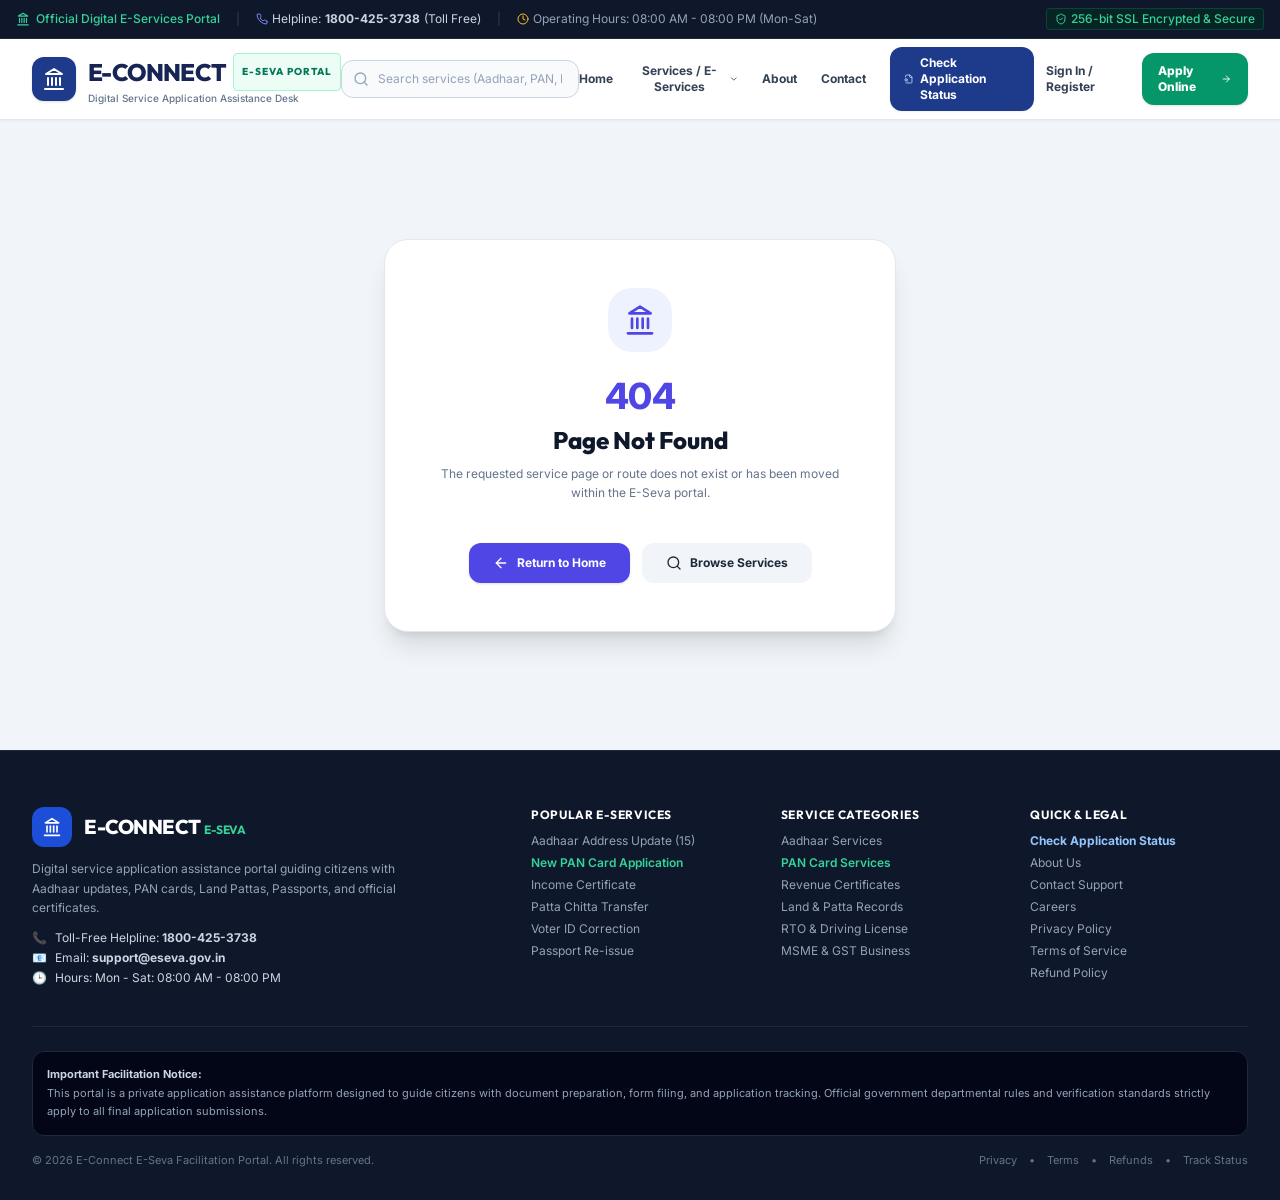
<file: index.html>
<!DOCTYPE html>
<html lang="en">
  <head>
    <meta charset="UTF-8" />
    <meta name="viewport" content="width=device-width, initial-scale=1.0" />
    <title>E-Seva Digital Services Application Portal | Government of India Digital Portal</title>
    <link rel="preconnect" href="https://fonts.googleapis.com">
    <link rel="preconnect" href="https://fonts.gstatic.com" crossorigin>
    <link href="https://fonts.googleapis.com/css2?family=Inter:wght@300;400;500;600;700;800&family=Outfit:wght@400;500;600;700;800&display=swap" rel="stylesheet">
    <script type="module" crossorigin src="./assets/index-C8wGn4BF.js"></script>
    <link rel="stylesheet" crossorigin href="./assets/index-Ddur1xm5.css">
  </head>
  <body class="bg-slate-50 text-slate-900 font-sans antialiased selection:bg-indigo-500 selection:text-white">
    <div id="root"></div>
  </body>
</html>
</file>
<file: assets/index-Ddur1xm5.css>
*,:before,:after{--tw-border-spacing-x: 0;--tw-border-spacing-y: 0;--tw-translate-x: 0;--tw-translate-y: 0;--tw-rotate: 0;--tw-skew-x: 0;--tw-skew-y: 0;--tw-scale-x: 1;--tw-scale-y: 1;--tw-pan-x: ;--tw-pan-y: ;--tw-pinch-zoom: ;--tw-scroll-snap-strictness: proximity;--tw-gradient-from-position: ;--tw-gradient-via-position: ;--tw-gradient-to-position: ;--tw-ordinal: ;--tw-slashed-zero: ;--tw-numeric-figure: ;--tw-numeric-spacing: ;--tw-numeric-fraction: ;--tw-ring-inset: ;--tw-ring-offset-width: 0px;--tw-ring-offset-color: #fff;--tw-ring-color: rgb(59 130 246 / .5);--tw-ring-offset-shadow: 0 0 #0000;--tw-ring-shadow: 0 0 #0000;--tw-shadow: 0 0 #0000;--tw-shadow-colored: 0 0 #0000;--tw-blur: ;--tw-brightness: ;--tw-contrast: ;--tw-grayscale: ;--tw-hue-rotate: ;--tw-invert: ;--tw-saturate: ;--tw-sepia: ;--tw-drop-shadow: ;--tw-backdrop-blur: ;--tw-backdrop-brightness: ;--tw-backdrop-contrast: ;--tw-backdrop-grayscale: ;--tw-backdrop-hue-rotate: ;--tw-backdrop-invert: ;--tw-backdrop-opacity: ;--tw-backdrop-saturate: ;--tw-backdrop-sepia: ;--tw-contain-size: ;--tw-contain-layout: ;--tw-contain-paint: ;--tw-contain-style: }::backdrop{--tw-border-spacing-x: 0;--tw-border-spacing-y: 0;--tw-translate-x: 0;--tw-translate-y: 0;--tw-rotate: 0;--tw-skew-x: 0;--tw-skew-y: 0;--tw-scale-x: 1;--tw-scale-y: 1;--tw-pan-x: ;--tw-pan-y: ;--tw-pinch-zoom: ;--tw-scroll-snap-strictness: proximity;--tw-gradient-from-position: ;--tw-gradient-via-position: ;--tw-gradient-to-position: ;--tw-ordinal: ;--tw-slashed-zero: ;--tw-numeric-figure: ;--tw-numeric-spacing: ;--tw-numeric-fraction: ;--tw-ring-inset: ;--tw-ring-offset-width: 0px;--tw-ring-offset-color: #fff;--tw-ring-color: rgb(59 130 246 / .5);--tw-ring-offset-shadow: 0 0 #0000;--tw-ring-shadow: 0 0 #0000;--tw-shadow: 0 0 #0000;--tw-shadow-colored: 0 0 #0000;--tw-blur: ;--tw-brightness: ;--tw-contrast: ;--tw-grayscale: ;--tw-hue-rotate: ;--tw-invert: ;--tw-saturate: ;--tw-sepia: ;--tw-drop-shadow: ;--tw-backdrop-blur: ;--tw-backdrop-brightness: ;--tw-backdrop-contrast: ;--tw-backdrop-grayscale: ;--tw-backdrop-hue-rotate: ;--tw-backdrop-invert: ;--tw-backdrop-opacity: ;--tw-backdrop-saturate: ;--tw-backdrop-sepia: ;--tw-contain-size: ;--tw-contain-layout: ;--tw-contain-paint: ;--tw-contain-style: }*,:before,:after{box-sizing:border-box;border-width:0;border-style:solid;border-color:#e5e7eb}:before,:after{--tw-content: ""}html,:host{line-height:1.5;-webkit-text-size-adjust:100%;-moz-tab-size:4;-o-tab-size:4;tab-size:4;font-family:Inter,sans-serif;font-feature-settings:normal;font-variation-settings:normal;-webkit-tap-highlight-color:transparent}body{margin:0;line-height:inherit}hr{height:0;color:inherit;border-top-width:1px}abbr:where([title]){-webkit-text-decoration:underline dotted;text-decoration:underline dotted}h1,h2,h3,h4,h5,h6{font-size:inherit;font-weight:inherit}a{color:inherit;text-decoration:inherit}b,strong{font-weight:bolder}code,kbd,samp,pre{font-family:ui-monospace,SFMono-Regular,Menlo,Monaco,Consolas,Liberation Mono,Courier New,monospace;font-feature-settings:normal;font-variation-settings:normal;font-size:1em}small{font-size:80%}sub,sup{font-size:75%;line-height:0;position:relative;vertical-align:baseline}sub{bottom:-.25em}sup{top:-.5em}table{text-indent:0;border-color:inherit;border-collapse:collapse}button,input,optgroup,select,textarea{font-family:inherit;font-feature-settings:inherit;font-variation-settings:inherit;font-size:100%;font-weight:inherit;line-height:inherit;letter-spacing:inherit;color:inherit;margin:0;padding:0}button,select{text-transform:none}button,input:where([type=button]),input:where([type=reset]),input:where([type=submit]){-webkit-appearance:button;background-color:transparent;background-image:none}:-moz-focusring{outline:auto}:-moz-ui-invalid{box-shadow:none}progress{vertical-align:baseline}::-webkit-inner-spin-button,::-webkit-outer-spin-button{height:auto}[type=search]{-webkit-appearance:textfield;outline-offset:-2px}::-webkit-search-decoration{-webkit-appearance:none}::-webkit-file-upload-button{-webkit-appearance:button;font:inherit}summary{display:list-item}blockquote,dl,dd,h1,h2,h3,h4,h5,h6,hr,figure,p,pre{margin:0}fieldset{margin:0;padding:0}legend{padding:0}ol,ul,menu{list-style:none;margin:0;padding:0}dialog{padding:0}textarea{resize:vertical}input::-moz-placeholder,textarea::-moz-placeholder{opacity:1;color:#9ca3af}input::placeholder,textarea::placeholder{opacity:1;color:#9ca3af}button,[role=button]{cursor:pointer}:disabled{cursor:default}img,svg,video,canvas,audio,iframe,embed,object{display:block;vertical-align:middle}img,video{max-width:100%;height:auto}[hidden]:where(:not([hidden=until-found])){display:none}body{font-family:Inter,sans-serif;color:#0f172a;background-color:#f8fafc}h1,h2,h3,h4,h5,h6{font-family:Outfit,sans-serif}.pointer-events-none{pointer-events:none}.pointer-events-auto{pointer-events:auto}.fixed{position:fixed}.absolute{position:absolute}.relative{position:relative}.sticky{position:sticky}.inset-0{top:0;right:0;bottom:0;left:0}.-left-\[31px\]{left:-31px}.-left-\[6px\]{left:-6px}.bottom-5{bottom:1.25rem}.left-1\/2{left:50%}.left-3{left:.75rem}.left-3\.5{left:.875rem}.right-0{right:0}.right-1{right:.25rem}.right-5{right:1.25rem}.top-0{top:0}.top-1{top:.25rem}.top-1\.5{top:.375rem}.top-1\/2{top:50%}.top-3{top:.75rem}.top-3\.5{top:.875rem}.top-4{top:1rem}.top-full{top:100%}.z-10{z-index:10}.z-20{z-index:20}.z-30{z-index:30}.z-50{z-index:50}.mx-auto{margin-left:auto;margin-right:auto}.-mt-8{margin-top:-2rem}.mb-0\.5{margin-bottom:.125rem}.mb-1{margin-bottom:.25rem}.mb-3{margin-bottom:.75rem}.mb-4{margin-bottom:1rem}.mb-8{margin-bottom:2rem}.ml-2{margin-left:.5rem}.ml-3{margin-left:.75rem}.ml-auto{margin-left:auto}.mr-2{margin-right:.5rem}.mt-0\.5{margin-top:.125rem}.mt-1{margin-top:.25rem}.mt-2{margin-top:.5rem}.mt-3{margin-top:.75rem}.mt-4{margin-top:1rem}.mt-8{margin-top:2rem}.line-clamp-1{overflow:hidden;display:-webkit-box;-webkit-box-orient:vertical;-webkit-line-clamp:1}.line-clamp-2{overflow:hidden;display:-webkit-box;-webkit-box-orient:vertical;-webkit-line-clamp:2}.line-clamp-3{overflow:hidden;display:-webkit-box;-webkit-box-orient:vertical;-webkit-line-clamp:3}.block{display:block}.inline-block{display:inline-block}.flex{display:flex}.inline-flex{display:inline-flex}.table{display:table}.grid{display:grid}.hidden{display:none}.h-10{height:2.5rem}.h-11{height:2.75rem}.h-12{height:3rem}.h-14{height:3.5rem}.h-16{height:4rem}.h-2{height:.5rem}.h-2\.5{height:.625rem}.h-20{height:5rem}.h-3{height:.75rem}.h-3\.5{height:.875rem}.h-4{height:1rem}.h-48{height:12rem}.h-5{height:1.25rem}.h-56{height:14rem}.h-6{height:1.5rem}.h-7{height:1.75rem}.h-8{height:2rem}.h-9{height:2.25rem}.h-96{height:24rem}.max-h-60{max-height:15rem}.max-h-64{max-height:16rem}.max-h-80{max-height:20rem}.max-h-\[90vh\]{max-height:90vh}.min-h-\[70vh\]{min-height:70vh}.min-h-screen{min-height:100vh}.w-10{width:2.5rem}.w-11{width:2.75rem}.w-12{width:3rem}.w-14{width:3.5rem}.w-16{width:4rem}.w-2{width:.5rem}.w-2\.5{width:.625rem}.w-20{width:5rem}.w-3{width:.75rem}.w-3\.5{width:.875rem}.w-4{width:1rem}.w-5{width:1.25rem}.w-56{width:14rem}.w-6{width:1.5rem}.w-64{width:16rem}.w-7{width:1.75rem}.w-72{width:18rem}.w-8{width:2rem}.w-80{width:20rem}.w-9{width:2.25rem}.w-96{width:24rem}.w-\[820px\]{width:820px}.w-full{width:100%}.min-w-\[120px\]{min-width:120px}.min-w-\[160px\]{min-width:160px}.min-w-\[220px\]{min-width:220px}.min-w-\[240px\]{min-width:240px}.max-w-2xl{max-width:42rem}.max-w-3xl{max-width:48rem}.max-w-4xl{max-width:56rem}.max-w-5xl{max-width:64rem}.max-w-6xl{max-width:72rem}.max-w-7xl{max-width:80rem}.max-w-\[200px\]{max-width:200px}.max-w-\[250px\]{max-width:250px}.max-w-lg{max-width:32rem}.max-w-md{max-width:28rem}.max-w-sm{max-width:24rem}.max-w-xl{max-width:36rem}.max-w-xs{max-width:20rem}.flex-1{flex:1 1 0%}.flex-shrink-0,.shrink-0{flex-shrink:0}.border-collapse{border-collapse:collapse}.-translate-x-1\/2{--tw-translate-x: -50%;transform:translate(var(--tw-translate-x),var(--tw-translate-y)) rotate(var(--tw-rotate)) skew(var(--tw-skew-x)) skewY(var(--tw-skew-y)) scaleX(var(--tw-scale-x)) scaleY(var(--tw-scale-y))}.-translate-y-1\/2{--tw-translate-y: -50%;transform:translate(var(--tw-translate-x),var(--tw-translate-y)) rotate(var(--tw-rotate)) skew(var(--tw-skew-x)) skewY(var(--tw-skew-y)) scaleX(var(--tw-scale-x)) scaleY(var(--tw-scale-y))}.translate-y-0{--tw-translate-y: 0px;transform:translate(var(--tw-translate-x),var(--tw-translate-y)) rotate(var(--tw-rotate)) skew(var(--tw-skew-x)) skewY(var(--tw-skew-y)) scaleX(var(--tw-scale-x)) scaleY(var(--tw-scale-y))}.rotate-180{--tw-rotate: 180deg;transform:translate(var(--tw-translate-x),var(--tw-translate-y)) rotate(var(--tw-rotate)) skew(var(--tw-skew-x)) skewY(var(--tw-skew-y)) scaleX(var(--tw-scale-x)) scaleY(var(--tw-scale-y))}.transform{transform:translate(var(--tw-translate-x),var(--tw-translate-y)) rotate(var(--tw-rotate)) skew(var(--tw-skew-x)) skewY(var(--tw-skew-y)) scaleX(var(--tw-scale-x)) scaleY(var(--tw-scale-y))}@keyframes pulse{50%{opacity:.5}}.animate-pulse{animation:pulse 2s cubic-bezier(.4,0,.6,1) infinite}@keyframes spin{to{transform:rotate(360deg)}}.animate-spin{animation:spin 1s linear infinite}.cursor-not-allowed{cursor:not-allowed}.cursor-pointer{cursor:pointer}.list-inside{list-style-position:inside}.list-disc{list-style-type:disc}.grid-cols-1{grid-template-columns:repeat(1,minmax(0,1fr))}.grid-cols-2{grid-template-columns:repeat(2,minmax(0,1fr))}.grid-cols-3{grid-template-columns:repeat(3,minmax(0,1fr))}.grid-cols-4{grid-template-columns:repeat(4,minmax(0,1fr))}.flex-col{flex-direction:column}.flex-wrap{flex-wrap:wrap}.items-start{align-items:flex-start}.items-end{align-items:flex-end}.items-center{align-items:center}.justify-end{justify-content:flex-end}.justify-center{justify-content:center}.justify-between{justify-content:space-between}.gap-1{gap:.25rem}.gap-1\.5{gap:.375rem}.gap-10{gap:2.5rem}.gap-2{gap:.5rem}.gap-3{gap:.75rem}.gap-4{gap:1rem}.gap-5{gap:1.25rem}.gap-6{gap:1.5rem}.gap-8{gap:2rem}.space-x-1>:not([hidden])~:not([hidden]){--tw-space-x-reverse: 0;margin-right:calc(.25rem * var(--tw-space-x-reverse));margin-left:calc(.25rem * calc(1 - var(--tw-space-x-reverse)))}.space-x-1\.5>:not([hidden])~:not([hidden]){--tw-space-x-reverse: 0;margin-right:calc(.375rem * var(--tw-space-x-reverse));margin-left:calc(.375rem * calc(1 - var(--tw-space-x-reverse)))}.space-x-2>:not([hidden])~:not([hidden]){--tw-space-x-reverse: 0;margin-right:calc(.5rem * var(--tw-space-x-reverse));margin-left:calc(.5rem * calc(1 - var(--tw-space-x-reverse)))}.space-x-3>:not([hidden])~:not([hidden]){--tw-space-x-reverse: 0;margin-right:calc(.75rem * var(--tw-space-x-reverse));margin-left:calc(.75rem * calc(1 - var(--tw-space-x-reverse)))}.space-y-0\.5>:not([hidden])~:not([hidden]){--tw-space-y-reverse: 0;margin-top:calc(.125rem * calc(1 - var(--tw-space-y-reverse)));margin-bottom:calc(.125rem * var(--tw-space-y-reverse))}.space-y-1>:not([hidden])~:not([hidden]){--tw-space-y-reverse: 0;margin-top:calc(.25rem * calc(1 - var(--tw-space-y-reverse)));margin-bottom:calc(.25rem * var(--tw-space-y-reverse))}.space-y-1\.5>:not([hidden])~:not([hidden]){--tw-space-y-reverse: 0;margin-top:calc(.375rem * calc(1 - var(--tw-space-y-reverse)));margin-bottom:calc(.375rem * var(--tw-space-y-reverse))}.space-y-10>:not([hidden])~:not([hidden]){--tw-space-y-reverse: 0;margin-top:calc(2.5rem * calc(1 - var(--tw-space-y-reverse)));margin-bottom:calc(2.5rem * var(--tw-space-y-reverse))}.space-y-12>:not([hidden])~:not([hidden]){--tw-space-y-reverse: 0;margin-top:calc(3rem * calc(1 - var(--tw-space-y-reverse)));margin-bottom:calc(3rem * var(--tw-space-y-reverse))}.space-y-2>:not([hidden])~:not([hidden]){--tw-space-y-reverse: 0;margin-top:calc(.5rem * calc(1 - var(--tw-space-y-reverse)));margin-bottom:calc(.5rem * var(--tw-space-y-reverse))}.space-y-2\.5>:not([hidden])~:not([hidden]){--tw-space-y-reverse: 0;margin-top:calc(.625rem * calc(1 - var(--tw-space-y-reverse)));margin-bottom:calc(.625rem * var(--tw-space-y-reverse))}.space-y-3>:not([hidden])~:not([hidden]){--tw-space-y-reverse: 0;margin-top:calc(.75rem * calc(1 - var(--tw-space-y-reverse)));margin-bottom:calc(.75rem * var(--tw-space-y-reverse))}.space-y-4>:not([hidden])~:not([hidden]){--tw-space-y-reverse: 0;margin-top:calc(1rem * calc(1 - var(--tw-space-y-reverse)));margin-bottom:calc(1rem * var(--tw-space-y-reverse))}.space-y-5>:not([hidden])~:not([hidden]){--tw-space-y-reverse: 0;margin-top:calc(1.25rem * calc(1 - var(--tw-space-y-reverse)));margin-bottom:calc(1.25rem * var(--tw-space-y-reverse))}.space-y-6>:not([hidden])~:not([hidden]){--tw-space-y-reverse: 0;margin-top:calc(1.5rem * calc(1 - var(--tw-space-y-reverse)));margin-bottom:calc(1.5rem * var(--tw-space-y-reverse))}.space-y-8>:not([hidden])~:not([hidden]){--tw-space-y-reverse: 0;margin-top:calc(2rem * calc(1 - var(--tw-space-y-reverse)));margin-bottom:calc(2rem * var(--tw-space-y-reverse))}.divide-y>:not([hidden])~:not([hidden]){--tw-divide-y-reverse: 0;border-top-width:calc(1px * calc(1 - var(--tw-divide-y-reverse)));border-bottom-width:calc(1px * var(--tw-divide-y-reverse))}.divide-slate-100>:not([hidden])~:not([hidden]){--tw-divide-opacity: 1;border-color:rgb(241 245 249 / var(--tw-divide-opacity, 1))}.divide-slate-800>:not([hidden])~:not([hidden]){--tw-divide-opacity: 1;border-color:rgb(30 41 59 / var(--tw-divide-opacity, 1))}.divide-slate-800\/60>:not([hidden])~:not([hidden]){border-color:#1e293b99}.self-start{align-self:flex-start}.overflow-hidden{overflow:hidden}.overflow-x-auto{overflow-x:auto}.overflow-y-auto{overflow-y:auto}.overflow-x-hidden{overflow-x:hidden}.truncate{overflow:hidden;text-overflow:ellipsis;white-space:nowrap}.whitespace-nowrap{white-space:nowrap}.break-words{overflow-wrap:break-word}.rounded{border-radius:.25rem}.rounded-2xl{border-radius:1rem}.rounded-3xl{border-radius:1.5rem}.rounded-full{border-radius:9999px}.rounded-lg{border-radius:.5rem}.rounded-md{border-radius:.375rem}.rounded-xl{border-radius:.75rem}.rounded-r-lg{border-top-right-radius:.5rem;border-bottom-right-radius:.5rem}.rounded-r-xl{border-top-right-radius:.75rem;border-bottom-right-radius:.75rem}.rounded-tl-none{border-top-left-radius:0}.rounded-tr-none{border-top-right-radius:0}.border{border-width:1px}.border-2{border-width:2px}.border-4{border-width:4px}.border-b{border-bottom-width:1px}.border-b-2{border-bottom-width:2px}.border-l-2{border-left-width:2px}.border-l-4{border-left-width:4px}.border-r{border-right-width:1px}.border-t{border-top-width:1px}.border-t-2{border-top-width:2px}.border-dashed{border-style:dashed}.border-double{border-style:double}.border-amber-200{--tw-border-opacity: 1;border-color:rgb(253 230 138 / var(--tw-border-opacity, 1))}.border-amber-300{--tw-border-opacity: 1;border-color:rgb(252 211 77 / var(--tw-border-opacity, 1))}.border-amber-500{--tw-border-opacity: 1;border-color:rgb(245 158 11 / var(--tw-border-opacity, 1))}.border-amber-500\/30{border-color:#f59e0b4d}.border-amber-500\/40{border-color:#f59e0b66}.border-amber-500\/50{border-color:#f59e0b80}.border-amber-600{--tw-border-opacity: 1;border-color:rgb(217 119 6 / var(--tw-border-opacity, 1))}.border-amber-600\/30{border-color:#d977064d}.border-amber-800{--tw-border-opacity: 1;border-color:rgb(146 64 14 / var(--tw-border-opacity, 1))}.border-amber-800\/80{border-color:#92400ecc}.border-amber-900\/60{border-color:#78350f99}.border-blue-100{--tw-border-opacity: 1;border-color:rgb(219 234 254 / var(--tw-border-opacity, 1))}.border-blue-200{--tw-border-opacity: 1;border-color:rgb(191 219 254 / var(--tw-border-opacity, 1))}.border-blue-300{--tw-border-opacity: 1;border-color:rgb(147 197 253 / var(--tw-border-opacity, 1))}.border-blue-700{--tw-border-opacity: 1;border-color:rgb(29 78 216 / var(--tw-border-opacity, 1))}.border-blue-700\/80{border-color:#1d4ed8cc}.border-blue-800{--tw-border-opacity: 1;border-color:rgb(30 64 175 / var(--tw-border-opacity, 1))}.border-blue-800\/80{border-color:#1e40afcc}.border-blue-900{--tw-border-opacity: 1;border-color:rgb(30 58 138 / var(--tw-border-opacity, 1))}.border-blue-900\/60{border-color:#1e3a8a99}.border-emerald-200{--tw-border-opacity: 1;border-color:rgb(167 243 208 / var(--tw-border-opacity, 1))}.border-emerald-300{--tw-border-opacity: 1;border-color:rgb(110 231 183 / var(--tw-border-opacity, 1))}.border-emerald-400\/30{border-color:#34d3994d}.border-emerald-500{--tw-border-opacity: 1;border-color:rgb(16 185 129 / var(--tw-border-opacity, 1))}.border-emerald-500\/30{border-color:#10b9814d}.border-emerald-700{--tw-border-opacity: 1;border-color:rgb(4 120 87 / var(--tw-border-opacity, 1))}.border-emerald-800{--tw-border-opacity: 1;border-color:rgb(6 95 70 / var(--tw-border-opacity, 1))}.border-emerald-800\/60{border-color:#065f4699}.border-emerald-900{--tw-border-opacity: 1;border-color:rgb(6 78 59 / var(--tw-border-opacity, 1))}.border-emerald-900\/60{border-color:#064e3b99}.border-indigo-100{--tw-border-opacity: 1;border-color:rgb(224 231 255 / var(--tw-border-opacity, 1))}.border-indigo-200{--tw-border-opacity: 1;border-color:rgb(199 210 254 / var(--tw-border-opacity, 1))}.border-indigo-300{--tw-border-opacity: 1;border-color:rgb(165 180 252 / var(--tw-border-opacity, 1))}.border-indigo-400\/30{border-color:#818cf84d}.border-indigo-600{--tw-border-opacity: 1;border-color:rgb(79 70 229 / var(--tw-border-opacity, 1))}.border-indigo-800\/40{border-color:#3730a366}.border-purple-200{--tw-border-opacity: 1;border-color:rgb(233 213 255 / var(--tw-border-opacity, 1))}.border-purple-300{--tw-border-opacity: 1;border-color:rgb(216 180 254 / var(--tw-border-opacity, 1))}.border-purple-800{--tw-border-opacity: 1;border-color:rgb(107 33 168 / var(--tw-border-opacity, 1))}.border-rose-200{--tw-border-opacity: 1;border-color:rgb(254 205 211 / var(--tw-border-opacity, 1))}.border-rose-300{--tw-border-opacity: 1;border-color:rgb(253 164 175 / var(--tw-border-opacity, 1))}.border-rose-500{--tw-border-opacity: 1;border-color:rgb(244 63 94 / var(--tw-border-opacity, 1))}.border-rose-500\/30{border-color:#f43f5e4d}.border-rose-700{--tw-border-opacity: 1;border-color:rgb(190 18 60 / var(--tw-border-opacity, 1))}.border-rose-800{--tw-border-opacity: 1;border-color:rgb(159 18 57 / var(--tw-border-opacity, 1))}.border-rose-900{--tw-border-opacity: 1;border-color:rgb(136 19 55 / var(--tw-border-opacity, 1))}.border-slate-100{--tw-border-opacity: 1;border-color:rgb(241 245 249 / var(--tw-border-opacity, 1))}.border-slate-200{--tw-border-opacity: 1;border-color:rgb(226 232 240 / var(--tw-border-opacity, 1))}.border-slate-200\/80{border-color:#e2e8f0cc}.border-slate-300{--tw-border-opacity: 1;border-color:rgb(203 213 225 / var(--tw-border-opacity, 1))}.border-slate-700{--tw-border-opacity: 1;border-color:rgb(51 65 85 / var(--tw-border-opacity, 1))}.border-slate-800{--tw-border-opacity: 1;border-color:rgb(30 41 59 / var(--tw-border-opacity, 1))}.border-slate-800\/80{border-color:#1e293bcc}.border-slate-900{--tw-border-opacity: 1;border-color:rgb(15 23 42 / var(--tw-border-opacity, 1))}.border-white{--tw-border-opacity: 1;border-color:rgb(255 255 255 / var(--tw-border-opacity, 1))}.border-white\/15{border-color:#ffffff26}.border-white\/20{border-color:#fff3}.border-yellow-200{--tw-border-opacity: 1;border-color:rgb(254 240 138 / var(--tw-border-opacity, 1))}.border-yellow-300{--tw-border-opacity: 1;border-color:rgb(253 224 71 / var(--tw-border-opacity, 1))}.border-t-transparent{border-top-color:transparent}.bg-amber-100{--tw-bg-opacity: 1;background-color:rgb(254 243 199 / var(--tw-bg-opacity, 1))}.bg-amber-100\/50{background-color:#fef3c780}.bg-amber-400{--tw-bg-opacity: 1;background-color:rgb(251 191 36 / var(--tw-bg-opacity, 1))}.bg-amber-50{--tw-bg-opacity: 1;background-color:rgb(255 251 235 / var(--tw-bg-opacity, 1))}.bg-amber-50\/20{background-color:#fffbeb33}.bg-amber-50\/60{background-color:#fffbeb99}.bg-amber-500{--tw-bg-opacity: 1;background-color:rgb(245 158 11 / var(--tw-bg-opacity, 1))}.bg-amber-500\/20{background-color:#f59e0b33}.bg-amber-600{--tw-bg-opacity: 1;background-color:rgb(217 119 6 / var(--tw-bg-opacity, 1))}.bg-amber-950{--tw-bg-opacity: 1;background-color:rgb(69 26 3 / var(--tw-bg-opacity, 1))}.bg-amber-950\/60{background-color:#451a0399}.bg-blue-100{--tw-bg-opacity: 1;background-color:rgb(219 234 254 / var(--tw-bg-opacity, 1))}.bg-blue-50{--tw-bg-opacity: 1;background-color:rgb(239 246 255 / var(--tw-bg-opacity, 1))}.bg-blue-50\/60{background-color:#eff6ff99}.bg-blue-50\/80{background-color:#eff6ffcc}.bg-blue-700{--tw-bg-opacity: 1;background-color:rgb(29 78 216 / var(--tw-bg-opacity, 1))}.bg-blue-800\/80{background-color:#1e40afcc}.bg-blue-900{--tw-bg-opacity: 1;background-color:rgb(30 58 138 / var(--tw-bg-opacity, 1))}.bg-blue-950{--tw-bg-opacity: 1;background-color:rgb(23 37 84 / var(--tw-bg-opacity, 1))}.bg-blue-950\/80{background-color:#172554cc}.bg-emerald-100{--tw-bg-opacity: 1;background-color:rgb(209 250 229 / var(--tw-bg-opacity, 1))}.bg-emerald-50{--tw-bg-opacity: 1;background-color:rgb(236 253 245 / var(--tw-bg-opacity, 1))}.bg-emerald-50\/20{background-color:#ecfdf533}.bg-emerald-50\/50{background-color:#ecfdf580}.bg-emerald-500{--tw-bg-opacity: 1;background-color:rgb(16 185 129 / var(--tw-bg-opacity, 1))}.bg-emerald-500\/20{background-color:#10b98133}.bg-emerald-600{--tw-bg-opacity: 1;background-color:rgb(5 150 105 / var(--tw-bg-opacity, 1))}.bg-emerald-900\/90{background-color:#064e3be6}.bg-emerald-950{--tw-bg-opacity: 1;background-color:rgb(2 44 34 / var(--tw-bg-opacity, 1))}.bg-emerald-950\/30{background-color:#022c224d}.bg-emerald-950\/60{background-color:#022c2299}.bg-indigo-100{--tw-bg-opacity: 1;background-color:rgb(224 231 255 / var(--tw-bg-opacity, 1))}.bg-indigo-50{--tw-bg-opacity: 1;background-color:rgb(238 242 255 / var(--tw-bg-opacity, 1))}.bg-indigo-50\/60{background-color:#eef2ff99}.bg-indigo-50\/70{background-color:#eef2ffb3}.bg-indigo-500\/20{background-color:#6366f133}.bg-indigo-600{--tw-bg-opacity: 1;background-color:rgb(79 70 229 / var(--tw-bg-opacity, 1))}.bg-purple-100{--tw-bg-opacity: 1;background-color:rgb(243 232 255 / var(--tw-bg-opacity, 1))}.bg-purple-950{--tw-bg-opacity: 1;background-color:rgb(59 7 100 / var(--tw-bg-opacity, 1))}.bg-rose-100{--tw-bg-opacity: 1;background-color:rgb(255 228 230 / var(--tw-bg-opacity, 1))}.bg-rose-100\/80{background-color:#ffe4e6cc}.bg-rose-50{--tw-bg-opacity: 1;background-color:rgb(255 241 242 / var(--tw-bg-opacity, 1))}.bg-rose-50\/30{background-color:#fff1f24d}.bg-rose-50\/50{background-color:#fff1f280}.bg-rose-500{--tw-bg-opacity: 1;background-color:rgb(244 63 94 / var(--tw-bg-opacity, 1))}.bg-rose-500\/20{background-color:#f43f5e33}.bg-rose-600{--tw-bg-opacity: 1;background-color:rgb(225 29 72 / var(--tw-bg-opacity, 1))}.bg-rose-900\/90{background-color:#881337e6}.bg-rose-950{--tw-bg-opacity: 1;background-color:rgb(76 5 25 / var(--tw-bg-opacity, 1))}.bg-rose-950\/30{background-color:#4c05194d}.bg-rose-950\/70{background-color:#4c0519b3}.bg-slate-100{--tw-bg-opacity: 1;background-color:rgb(241 245 249 / var(--tw-bg-opacity, 1))}.bg-slate-200{--tw-bg-opacity: 1;background-color:rgb(226 232 240 / var(--tw-bg-opacity, 1))}.bg-slate-50{--tw-bg-opacity: 1;background-color:rgb(248 250 252 / var(--tw-bg-opacity, 1))}.bg-slate-50\/70{background-color:#f8fafcb3}.bg-slate-800{--tw-bg-opacity: 1;background-color:rgb(30 41 59 / var(--tw-bg-opacity, 1))}.bg-slate-900{--tw-bg-opacity: 1;background-color:rgb(15 23 42 / var(--tw-bg-opacity, 1))}.bg-slate-900\/60{background-color:#0f172a99}.bg-slate-900\/80{background-color:#0f172acc}.bg-slate-900\/90{background-color:#0f172ae6}.bg-slate-950{--tw-bg-opacity: 1;background-color:rgb(2 6 23 / var(--tw-bg-opacity, 1))}.bg-slate-950\/80{background-color:#020617cc}.bg-white{--tw-bg-opacity: 1;background-color:rgb(255 255 255 / var(--tw-bg-opacity, 1))}.bg-white\/10{background-color:#ffffff1a}.bg-white\/80{background-color:#fffc}.bg-yellow-100{--tw-bg-opacity: 1;background-color:rgb(254 249 195 / var(--tw-bg-opacity, 1))}.bg-gradient-to-b{background-image:linear-gradient(to bottom,var(--tw-gradient-stops))}.bg-gradient-to-r{background-image:linear-gradient(to right,var(--tw-gradient-stops))}.from-blue-900{--tw-gradient-from: #1e3a8a var(--tw-gradient-from-position);--tw-gradient-to: rgb(30 58 138 / 0) var(--tw-gradient-to-position);--tw-gradient-stops: var(--tw-gradient-from), var(--tw-gradient-to)}.from-blue-950{--tw-gradient-from: #172554 var(--tw-gradient-from-position);--tw-gradient-to: rgb(23 37 84 / 0) var(--tw-gradient-to-position);--tw-gradient-stops: var(--tw-gradient-from), var(--tw-gradient-to)}.from-slate-900{--tw-gradient-from: #0f172a var(--tw-gradient-from-position);--tw-gradient-to: rgb(15 23 42 / 0) var(--tw-gradient-to-position);--tw-gradient-stops: var(--tw-gradient-from), var(--tw-gradient-to)}.via-blue-900{--tw-gradient-to: rgb(30 58 138 / 0) var(--tw-gradient-to-position);--tw-gradient-stops: var(--tw-gradient-from), #1e3a8a var(--tw-gradient-via-position), var(--tw-gradient-to)}.via-indigo-900{--tw-gradient-to: rgb(49 46 129 / 0) var(--tw-gradient-to-position);--tw-gradient-stops: var(--tw-gradient-from), #312e81 var(--tw-gradient-via-position), var(--tw-gradient-to)}.via-indigo-950{--tw-gradient-to: rgb(30 27 75 / 0) var(--tw-gradient-to-position);--tw-gradient-stops: var(--tw-gradient-from), #1e1b4b var(--tw-gradient-via-position), var(--tw-gradient-to)}.to-slate-900{--tw-gradient-to: #0f172a var(--tw-gradient-to-position)}.p-1{padding:.25rem}.p-1\.5{padding:.375rem}.p-12{padding:3rem}.p-2{padding:.5rem}.p-2\.5{padding:.625rem}.p-3{padding:.75rem}.p-3\.5{padding:.875rem}.p-4{padding:1rem}.p-5{padding:1.25rem}.p-6{padding:1.5rem}.p-8{padding:2rem}.px-1{padding-left:.25rem;padding-right:.25rem}.px-1\.5{padding-left:.375rem;padding-right:.375rem}.px-2{padding-left:.5rem;padding-right:.5rem}.px-2\.5{padding-left:.625rem;padding-right:.625rem}.px-3{padding-left:.75rem;padding-right:.75rem}.px-3\.5{padding-left:.875rem;padding-right:.875rem}.px-4{padding-left:1rem;padding-right:1rem}.px-5{padding-left:1.25rem;padding-right:1.25rem}.px-6{padding-left:1.5rem;padding-right:1.5rem}.px-7{padding-left:1.75rem;padding-right:1.75rem}.px-8{padding-left:2rem;padding-right:2rem}.py-0\.5{padding-top:.125rem;padding-bottom:.125rem}.py-1{padding-top:.25rem;padding-bottom:.25rem}.py-1\.5{padding-top:.375rem;padding-bottom:.375rem}.py-10{padding-top:2.5rem;padding-bottom:2.5rem}.py-12{padding-top:3rem;padding-bottom:3rem}.py-14{padding-top:3.5rem;padding-bottom:3.5rem}.py-16{padding-top:4rem;padding-bottom:4rem}.py-2{padding-top:.5rem;padding-bottom:.5rem}.py-2\.5{padding-top:.625rem;padding-bottom:.625rem}.py-3{padding-top:.75rem;padding-bottom:.75rem}.py-3\.5{padding-top:.875rem;padding-bottom:.875rem}.py-4{padding-top:1rem;padding-bottom:1rem}.py-6{padding-top:1.5rem;padding-bottom:1.5rem}.py-8{padding-top:2rem;padding-bottom:2rem}.pb-1{padding-bottom:.25rem}.pb-16{padding-bottom:4rem}.pb-2{padding-bottom:.5rem}.pb-3{padding-bottom:.75rem}.pb-4{padding-bottom:1rem}.pb-5{padding-bottom:1.25rem}.pb-6{padding-bottom:1.5rem}.pb-8{padding-bottom:2rem}.pl-10{padding-left:2.5rem}.pl-11{padding-left:2.75rem}.pl-5{padding-left:1.25rem}.pl-6{padding-left:1.5rem}.pl-9{padding-left:2.25rem}.pr-1{padding-right:.25rem}.pr-4{padding-right:1rem}.pt-1{padding-top:.25rem}.pt-14{padding-top:3.5rem}.pt-2{padding-top:.5rem}.pt-3{padding-top:.75rem}.pt-4{padding-top:1rem}.pt-5{padding-top:1.25rem}.pt-6{padding-top:1.5rem}.text-left{text-align:left}.text-center{text-align:center}.text-right{text-align:right}.font-heading{font-family:Outfit,sans-serif}.font-mono{font-family:ui-monospace,SFMono-Regular,Menlo,Monaco,Consolas,Liberation Mono,Courier New,monospace}.font-sans{font-family:Inter,sans-serif}.font-serif{font-family:ui-serif,Georgia,Cambria,Times New Roman,Times,serif}.text-2xl{font-size:1.5rem;line-height:2rem}.text-3xl{font-size:1.875rem;line-height:2.25rem}.text-4xl{font-size:2.25rem;line-height:2.5rem}.text-\[10px\]{font-size:10px}.text-\[11px\]{font-size:11px}.text-\[9px\]{font-size:9px}.text-base{font-size:1rem;line-height:1.5rem}.text-lg{font-size:1.125rem;line-height:1.75rem}.text-sm{font-size:.875rem;line-height:1.25rem}.text-xl{font-size:1.25rem;line-height:1.75rem}.text-xs{font-size:.75rem;line-height:1rem}.font-black{font-weight:900}.font-bold{font-weight:700}.font-extrabold{font-weight:800}.font-light{font-weight:300}.font-medium{font-weight:500}.font-normal{font-weight:400}.font-semibold{font-weight:600}.uppercase{text-transform:uppercase}.italic{font-style:italic}.leading-normal{line-height:1.5}.leading-relaxed{line-height:1.625}.leading-snug{line-height:1.375}.leading-tight{line-height:1.25}.tracking-tight{letter-spacing:-.025em}.tracking-wide{letter-spacing:.025em}.tracking-wider{letter-spacing:.05em}.tracking-widest{letter-spacing:.1em}.text-amber-200{--tw-text-opacity: 1;color:rgb(253 230 138 / var(--tw-text-opacity, 1))}.text-amber-300{--tw-text-opacity: 1;color:rgb(252 211 77 / var(--tw-text-opacity, 1))}.text-amber-400{--tw-text-opacity: 1;color:rgb(251 191 36 / var(--tw-text-opacity, 1))}.text-amber-500{--tw-text-opacity: 1;color:rgb(245 158 11 / var(--tw-text-opacity, 1))}.text-amber-600{--tw-text-opacity: 1;color:rgb(217 119 6 / var(--tw-text-opacity, 1))}.text-amber-700{--tw-text-opacity: 1;color:rgb(180 83 9 / var(--tw-text-opacity, 1))}.text-amber-800{--tw-text-opacity: 1;color:rgb(146 64 14 / var(--tw-text-opacity, 1))}.text-amber-900{--tw-text-opacity: 1;color:rgb(120 53 15 / var(--tw-text-opacity, 1))}.text-amber-950{--tw-text-opacity: 1;color:rgb(69 26 3 / var(--tw-text-opacity, 1))}.text-blue-200{--tw-text-opacity: 1;color:rgb(191 219 254 / var(--tw-text-opacity, 1))}.text-blue-300{--tw-text-opacity: 1;color:rgb(147 197 253 / var(--tw-text-opacity, 1))}.text-blue-400{--tw-text-opacity: 1;color:rgb(96 165 250 / var(--tw-text-opacity, 1))}.text-blue-600{--tw-text-opacity: 1;color:rgb(37 99 235 / var(--tw-text-opacity, 1))}.text-blue-700{--tw-text-opacity: 1;color:rgb(29 78 216 / var(--tw-text-opacity, 1))}.text-blue-800{--tw-text-opacity: 1;color:rgb(30 64 175 / var(--tw-text-opacity, 1))}.text-blue-900{--tw-text-opacity: 1;color:rgb(30 58 138 / var(--tw-text-opacity, 1))}.text-blue-950{--tw-text-opacity: 1;color:rgb(23 37 84 / var(--tw-text-opacity, 1))}.text-emerald-300{--tw-text-opacity: 1;color:rgb(110 231 183 / var(--tw-text-opacity, 1))}.text-emerald-400{--tw-text-opacity: 1;color:rgb(52 211 153 / var(--tw-text-opacity, 1))}.text-emerald-600{--tw-text-opacity: 1;color:rgb(5 150 105 / var(--tw-text-opacity, 1))}.text-emerald-700{--tw-text-opacity: 1;color:rgb(4 120 87 / var(--tw-text-opacity, 1))}.text-emerald-800{--tw-text-opacity: 1;color:rgb(6 95 70 / var(--tw-text-opacity, 1))}.text-emerald-900{--tw-text-opacity: 1;color:rgb(6 78 59 / var(--tw-text-opacity, 1))}.text-emerald-950{--tw-text-opacity: 1;color:rgb(2 44 34 / var(--tw-text-opacity, 1))}.text-indigo-200{--tw-text-opacity: 1;color:rgb(199 210 254 / var(--tw-text-opacity, 1))}.text-indigo-300{--tw-text-opacity: 1;color:rgb(165 180 252 / var(--tw-text-opacity, 1))}.text-indigo-400{--tw-text-opacity: 1;color:rgb(129 140 248 / var(--tw-text-opacity, 1))}.text-indigo-500{--tw-text-opacity: 1;color:rgb(99 102 241 / var(--tw-text-opacity, 1))}.text-indigo-600{--tw-text-opacity: 1;color:rgb(79 70 229 / var(--tw-text-opacity, 1))}.text-indigo-700{--tw-text-opacity: 1;color:rgb(67 56 202 / var(--tw-text-opacity, 1))}.text-indigo-800{--tw-text-opacity: 1;color:rgb(55 48 163 / var(--tw-text-opacity, 1))}.text-indigo-900{--tw-text-opacity: 1;color:rgb(49 46 129 / var(--tw-text-opacity, 1))}.text-indigo-950{--tw-text-opacity: 1;color:rgb(30 27 75 / var(--tw-text-opacity, 1))}.text-purple-400{--tw-text-opacity: 1;color:rgb(192 132 252 / var(--tw-text-opacity, 1))}.text-purple-600{--tw-text-opacity: 1;color:rgb(147 51 234 / var(--tw-text-opacity, 1))}.text-purple-800{--tw-text-opacity: 1;color:rgb(107 33 168 / var(--tw-text-opacity, 1))}.text-purple-900{--tw-text-opacity: 1;color:rgb(88 28 135 / var(--tw-text-opacity, 1))}.text-rose-300{--tw-text-opacity: 1;color:rgb(253 164 175 / var(--tw-text-opacity, 1))}.text-rose-400{--tw-text-opacity: 1;color:rgb(251 113 133 / var(--tw-text-opacity, 1))}.text-rose-500{--tw-text-opacity: 1;color:rgb(244 63 94 / var(--tw-text-opacity, 1))}.text-rose-600{--tw-text-opacity: 1;color:rgb(225 29 72 / var(--tw-text-opacity, 1))}.text-rose-700{--tw-text-opacity: 1;color:rgb(190 18 60 / var(--tw-text-opacity, 1))}.text-rose-800{--tw-text-opacity: 1;color:rgb(159 18 57 / var(--tw-text-opacity, 1))}.text-rose-900{--tw-text-opacity: 1;color:rgb(136 19 55 / var(--tw-text-opacity, 1))}.text-sky-400{--tw-text-opacity: 1;color:rgb(56 189 248 / var(--tw-text-opacity, 1))}.text-slate-100{--tw-text-opacity: 1;color:rgb(241 245 249 / var(--tw-text-opacity, 1))}.text-slate-200{--tw-text-opacity: 1;color:rgb(226 232 240 / var(--tw-text-opacity, 1))}.text-slate-300{--tw-text-opacity: 1;color:rgb(203 213 225 / var(--tw-text-opacity, 1))}.text-slate-400{--tw-text-opacity: 1;color:rgb(148 163 184 / var(--tw-text-opacity, 1))}.text-slate-500{--tw-text-opacity: 1;color:rgb(100 116 139 / var(--tw-text-opacity, 1))}.text-slate-600{--tw-text-opacity: 1;color:rgb(71 85 105 / var(--tw-text-opacity, 1))}.text-slate-700{--tw-text-opacity: 1;color:rgb(51 65 85 / var(--tw-text-opacity, 1))}.text-slate-800{--tw-text-opacity: 1;color:rgb(30 41 59 / var(--tw-text-opacity, 1))}.text-slate-900{--tw-text-opacity: 1;color:rgb(15 23 42 / var(--tw-text-opacity, 1))}.text-slate-950{--tw-text-opacity: 1;color:rgb(2 6 23 / var(--tw-text-opacity, 1))}.text-white{--tw-text-opacity: 1;color:rgb(255 255 255 / var(--tw-text-opacity, 1))}.text-yellow-800{--tw-text-opacity: 1;color:rgb(133 77 14 / var(--tw-text-opacity, 1))}.text-yellow-900{--tw-text-opacity: 1;color:rgb(113 63 18 / var(--tw-text-opacity, 1))}.underline{text-decoration-line:underline}.decoration-amber-500\/40{text-decoration-color:#f59e0b66}.underline-offset-4{text-underline-offset:4px}.antialiased{-webkit-font-smoothing:antialiased;-moz-osx-font-smoothing:grayscale}.placeholder-slate-300::-moz-placeholder{--tw-placeholder-opacity: 1;color:rgb(203 213 225 / var(--tw-placeholder-opacity, 1))}.placeholder-slate-300::placeholder{--tw-placeholder-opacity: 1;color:rgb(203 213 225 / var(--tw-placeholder-opacity, 1))}.placeholder-slate-400::-moz-placeholder{--tw-placeholder-opacity: 1;color:rgb(148 163 184 / var(--tw-placeholder-opacity, 1))}.placeholder-slate-400::placeholder{--tw-placeholder-opacity: 1;color:rgb(148 163 184 / var(--tw-placeholder-opacity, 1))}.opacity-30{opacity:.3}.opacity-5{opacity:.05}.opacity-80{opacity:.8}.shadow{--tw-shadow: 0 1px 3px 0 rgb(0 0 0 / .1), 0 1px 2px -1px rgb(0 0 0 / .1);--tw-shadow-colored: 0 1px 3px 0 var(--tw-shadow-color), 0 1px 2px -1px var(--tw-shadow-color);box-shadow:var(--tw-ring-offset-shadow, 0 0 #0000),var(--tw-ring-shadow, 0 0 #0000),var(--tw-shadow)}.shadow-2xl{--tw-shadow: 0 25px 50px -12px rgb(0 0 0 / .25);--tw-shadow-colored: 0 25px 50px -12px var(--tw-shadow-color);box-shadow:var(--tw-ring-offset-shadow, 0 0 #0000),var(--tw-ring-shadow, 0 0 #0000),var(--tw-shadow)}.shadow-inner{--tw-shadow: inset 0 2px 4px 0 rgb(0 0 0 / .05);--tw-shadow-colored: inset 0 2px 4px 0 var(--tw-shadow-color);box-shadow:var(--tw-ring-offset-shadow, 0 0 #0000),var(--tw-ring-shadow, 0 0 #0000),var(--tw-shadow)}.shadow-lg{--tw-shadow: 0 10px 15px -3px rgb(0 0 0 / .1), 0 4px 6px -4px rgb(0 0 0 / .1);--tw-shadow-colored: 0 10px 15px -3px var(--tw-shadow-color), 0 4px 6px -4px var(--tw-shadow-color);box-shadow:var(--tw-ring-offset-shadow, 0 0 #0000),var(--tw-ring-shadow, 0 0 #0000),var(--tw-shadow)}.shadow-md{--tw-shadow: 0 4px 6px -1px rgb(0 0 0 / .1), 0 2px 4px -2px rgb(0 0 0 / .1);--tw-shadow-colored: 0 4px 6px -1px var(--tw-shadow-color), 0 2px 4px -2px var(--tw-shadow-color);box-shadow:var(--tw-ring-offset-shadow, 0 0 #0000),var(--tw-ring-shadow, 0 0 #0000),var(--tw-shadow)}.shadow-sm{--tw-shadow: 0 1px 2px 0 rgb(0 0 0 / .05);--tw-shadow-colored: 0 1px 2px 0 var(--tw-shadow-color);box-shadow:var(--tw-ring-offset-shadow, 0 0 #0000),var(--tw-ring-shadow, 0 0 #0000),var(--tw-shadow)}.shadow-xl{--tw-shadow: 0 20px 25px -5px rgb(0 0 0 / .1), 0 8px 10px -6px rgb(0 0 0 / .1);--tw-shadow-colored: 0 20px 25px -5px var(--tw-shadow-color), 0 8px 10px -6px var(--tw-shadow-color);box-shadow:var(--tw-ring-offset-shadow, 0 0 #0000),var(--tw-ring-shadow, 0 0 #0000),var(--tw-shadow)}.outline-none{outline:2px solid transparent;outline-offset:2px}.ring-1{--tw-ring-offset-shadow: var(--tw-ring-inset) 0 0 0 var(--tw-ring-offset-width) var(--tw-ring-offset-color);--tw-ring-shadow: var(--tw-ring-inset) 0 0 0 calc(1px + var(--tw-ring-offset-width)) var(--tw-ring-color);box-shadow:var(--tw-ring-offset-shadow),var(--tw-ring-shadow),var(--tw-shadow, 0 0 #0000)}.ring-2{--tw-ring-offset-shadow: var(--tw-ring-inset) 0 0 0 var(--tw-ring-offset-width) var(--tw-ring-offset-color);--tw-ring-shadow: var(--tw-ring-inset) 0 0 0 calc(2px + var(--tw-ring-offset-width)) var(--tw-ring-color);box-shadow:var(--tw-ring-offset-shadow),var(--tw-ring-shadow),var(--tw-shadow, 0 0 #0000)}.ring-4{--tw-ring-offset-shadow: var(--tw-ring-inset) 0 0 0 var(--tw-ring-offset-width) var(--tw-ring-offset-color);--tw-ring-shadow: var(--tw-ring-inset) 0 0 0 calc(4px + var(--tw-ring-offset-width)) var(--tw-ring-color);box-shadow:var(--tw-ring-offset-shadow),var(--tw-ring-shadow),var(--tw-shadow, 0 0 #0000)}.ring-amber-400\/30{--tw-ring-color: rgb(251 191 36 / .3)}.ring-amber-500\/20{--tw-ring-color: rgb(245 158 11 / .2)}.ring-blue-400{--tw-ring-opacity: 1;--tw-ring-color: rgb(96 165 250 / var(--tw-ring-opacity, 1))}.ring-indigo-100{--tw-ring-opacity: 1;--tw-ring-color: rgb(224 231 255 / var(--tw-ring-opacity, 1))}.ring-rose-500{--tw-ring-opacity: 1;--tw-ring-color: rgb(244 63 94 / var(--tw-ring-opacity, 1))}.ring-white{--tw-ring-opacity: 1;--tw-ring-color: rgb(255 255 255 / var(--tw-ring-opacity, 1))}.filter{filter:var(--tw-blur) var(--tw-brightness) var(--tw-contrast) var(--tw-grayscale) var(--tw-hue-rotate) var(--tw-invert) var(--tw-saturate) var(--tw-sepia) var(--tw-drop-shadow)}.backdrop-blur-md{--tw-backdrop-blur: blur(12px);-webkit-backdrop-filter:var(--tw-backdrop-blur) var(--tw-backdrop-brightness) var(--tw-backdrop-contrast) var(--tw-backdrop-grayscale) var(--tw-backdrop-hue-rotate) var(--tw-backdrop-invert) var(--tw-backdrop-opacity) var(--tw-backdrop-saturate) var(--tw-backdrop-sepia);backdrop-filter:var(--tw-backdrop-blur) var(--tw-backdrop-brightness) var(--tw-backdrop-contrast) var(--tw-backdrop-grayscale) var(--tw-backdrop-hue-rotate) var(--tw-backdrop-invert) var(--tw-backdrop-opacity) var(--tw-backdrop-saturate) var(--tw-backdrop-sepia)}.backdrop-blur-sm{--tw-backdrop-blur: blur(4px);-webkit-backdrop-filter:var(--tw-backdrop-blur) var(--tw-backdrop-brightness) var(--tw-backdrop-contrast) var(--tw-backdrop-grayscale) var(--tw-backdrop-hue-rotate) var(--tw-backdrop-invert) var(--tw-backdrop-opacity) var(--tw-backdrop-saturate) var(--tw-backdrop-sepia);backdrop-filter:var(--tw-backdrop-blur) var(--tw-backdrop-brightness) var(--tw-backdrop-contrast) var(--tw-backdrop-grayscale) var(--tw-backdrop-hue-rotate) var(--tw-backdrop-invert) var(--tw-backdrop-opacity) var(--tw-backdrop-saturate) var(--tw-backdrop-sepia)}.transition-all{transition-property:all;transition-timing-function:cubic-bezier(.4,0,.2,1);transition-duration:.15s}.transition-colors{transition-property:color,background-color,border-color,text-decoration-color,fill,stroke;transition-timing-function:cubic-bezier(.4,0,.2,1);transition-duration:.15s}.transition-transform{transition-property:transform;transition-timing-function:cubic-bezier(.4,0,.2,1);transition-duration:.15s}.duration-200{transition-duration:.2s}.duration-300{transition-duration:.3s}.glass-card{background:#ffffffd9;backdrop-filter:blur(12px);-webkit-backdrop-filter:blur(12px);border:1px solid rgba(226,232,240,.8)}.glass-nav{background:#0f172af2;backdrop-filter:blur(16px);-webkit-backdrop-filter:blur(16px)}::-webkit-scrollbar{width:6px;height:6px}::-webkit-scrollbar-track{background:#f1f5f9}::-webkit-scrollbar-thumb{background:#cbd5e1;border-radius:4px}::-webkit-scrollbar-thumb:hover{background:#94a3b8}@media print{body *{visibility:hidden}#printable-receipt,#printable-receipt *{visibility:visible}#printable-receipt{position:absolute;left:0;top:0;width:100%;margin:0;padding:20px}.no-print{display:none!important}}.selection\:bg-blue-600 *::-moz-selection{--tw-bg-opacity: 1;background-color:rgb(37 99 235 / var(--tw-bg-opacity, 1))}.selection\:bg-blue-600 *::selection{--tw-bg-opacity: 1;background-color:rgb(37 99 235 / var(--tw-bg-opacity, 1))}.selection\:bg-indigo-500 *::-moz-selection{--tw-bg-opacity: 1;background-color:rgb(99 102 241 / var(--tw-bg-opacity, 1))}.selection\:bg-indigo-500 *::selection{--tw-bg-opacity: 1;background-color:rgb(99 102 241 / var(--tw-bg-opacity, 1))}.selection\:text-white *::-moz-selection{--tw-text-opacity: 1;color:rgb(255 255 255 / var(--tw-text-opacity, 1))}.selection\:text-white *::selection{--tw-text-opacity: 1;color:rgb(255 255 255 / var(--tw-text-opacity, 1))}.selection\:bg-blue-600::-moz-selection{--tw-bg-opacity: 1;background-color:rgb(37 99 235 / var(--tw-bg-opacity, 1))}.selection\:bg-blue-600::selection{--tw-bg-opacity: 1;background-color:rgb(37 99 235 / var(--tw-bg-opacity, 1))}.selection\:bg-indigo-500::-moz-selection{--tw-bg-opacity: 1;background-color:rgb(99 102 241 / var(--tw-bg-opacity, 1))}.selection\:bg-indigo-500::selection{--tw-bg-opacity: 1;background-color:rgb(99 102 241 / var(--tw-bg-opacity, 1))}.selection\:text-white::-moz-selection{--tw-text-opacity: 1;color:rgb(255 255 255 / var(--tw-text-opacity, 1))}.selection\:text-white::selection{--tw-text-opacity: 1;color:rgb(255 255 255 / var(--tw-text-opacity, 1))}.hover\:border-blue-300:hover{--tw-border-opacity: 1;border-color:rgb(147 197 253 / var(--tw-border-opacity, 1))}.hover\:border-blue-900:hover{--tw-border-opacity: 1;border-color:rgb(30 58 138 / var(--tw-border-opacity, 1))}.hover\:border-indigo-300:hover{--tw-border-opacity: 1;border-color:rgb(165 180 252 / var(--tw-border-opacity, 1))}.hover\:border-indigo-400:hover{--tw-border-opacity: 1;border-color:rgb(129 140 248 / var(--tw-border-opacity, 1))}.hover\:bg-amber-300:hover{--tw-bg-opacity: 1;background-color:rgb(252 211 77 / var(--tw-bg-opacity, 1))}.hover\:bg-amber-400:hover{--tw-bg-opacity: 1;background-color:rgb(251 191 36 / var(--tw-bg-opacity, 1))}.hover\:bg-amber-600:hover{--tw-bg-opacity: 1;background-color:rgb(217 119 6 / var(--tw-bg-opacity, 1))}.hover\:bg-blue-50\/80:hover{background-color:#eff6ffcc}.hover\:bg-blue-900:hover{--tw-bg-opacity: 1;background-color:rgb(30 58 138 / var(--tw-bg-opacity, 1))}.hover\:bg-blue-950:hover{--tw-bg-opacity: 1;background-color:rgb(23 37 84 / var(--tw-bg-opacity, 1))}.hover\:bg-emerald-600:hover{--tw-bg-opacity: 1;background-color:rgb(5 150 105 / var(--tw-bg-opacity, 1))}.hover\:bg-emerald-700:hover{--tw-bg-opacity: 1;background-color:rgb(4 120 87 / var(--tw-bg-opacity, 1))}.hover\:bg-indigo-100:hover{--tw-bg-opacity: 1;background-color:rgb(224 231 255 / var(--tw-bg-opacity, 1))}.hover\:bg-indigo-50:hover{--tw-bg-opacity: 1;background-color:rgb(238 242 255 / var(--tw-bg-opacity, 1))}.hover\:bg-indigo-500:hover{--tw-bg-opacity: 1;background-color:rgb(99 102 241 / var(--tw-bg-opacity, 1))}.hover\:bg-indigo-600:hover{--tw-bg-opacity: 1;background-color:rgb(79 70 229 / var(--tw-bg-opacity, 1))}.hover\:bg-indigo-700:hover{--tw-bg-opacity: 1;background-color:rgb(67 56 202 / var(--tw-bg-opacity, 1))}.hover\:bg-rose-50:hover{--tw-bg-opacity: 1;background-color:rgb(255 241 242 / var(--tw-bg-opacity, 1))}.hover\:bg-rose-700:hover{--tw-bg-opacity: 1;background-color:rgb(190 18 60 / var(--tw-bg-opacity, 1))}.hover\:bg-rose-900:hover{--tw-bg-opacity: 1;background-color:rgb(136 19 55 / var(--tw-bg-opacity, 1))}.hover\:bg-rose-900\/80:hover{background-color:#881337cc}.hover\:bg-slate-100:hover{--tw-bg-opacity: 1;background-color:rgb(241 245 249 / var(--tw-bg-opacity, 1))}.hover\:bg-slate-100\/60:hover{background-color:#f1f5f999}.hover\:bg-slate-200:hover{--tw-bg-opacity: 1;background-color:rgb(226 232 240 / var(--tw-bg-opacity, 1))}.hover\:bg-slate-50:hover{--tw-bg-opacity: 1;background-color:rgb(248 250 252 / var(--tw-bg-opacity, 1))}.hover\:bg-slate-50\/80:hover{background-color:#f8fafccc}.hover\:bg-slate-700:hover{--tw-bg-opacity: 1;background-color:rgb(51 65 85 / var(--tw-bg-opacity, 1))}.hover\:bg-slate-800:hover{--tw-bg-opacity: 1;background-color:rgb(30 41 59 / var(--tw-bg-opacity, 1))}.hover\:bg-slate-800\/50:hover{background-color:#1e293b80}.hover\:bg-slate-800\/80:hover{background-color:#1e293bcc}.hover\:bg-slate-900:hover{--tw-bg-opacity: 1;background-color:rgb(15 23 42 / var(--tw-bg-opacity, 1))}.hover\:bg-white\/20:hover{background-color:#fff3}.hover\:text-amber-400:hover{--tw-text-opacity: 1;color:rgb(251 191 36 / var(--tw-text-opacity, 1))}.hover\:text-blue-700:hover{--tw-text-opacity: 1;color:rgb(29 78 216 / var(--tw-text-opacity, 1))}.hover\:text-blue-900:hover{--tw-text-opacity: 1;color:rgb(30 58 138 / var(--tw-text-opacity, 1))}.hover\:text-emerald-400:hover{--tw-text-opacity: 1;color:rgb(52 211 153 / var(--tw-text-opacity, 1))}.hover\:text-emerald-900:hover{--tw-text-opacity: 1;color:rgb(6 78 59 / var(--tw-text-opacity, 1))}.hover\:text-indigo-600:hover{--tw-text-opacity: 1;color:rgb(79 70 229 / var(--tw-text-opacity, 1))}.hover\:text-indigo-800:hover{--tw-text-opacity: 1;color:rgb(55 48 163 / var(--tw-text-opacity, 1))}.hover\:text-rose-600:hover{--tw-text-opacity: 1;color:rgb(225 29 72 / var(--tw-text-opacity, 1))}.hover\:text-slate-300:hover{--tw-text-opacity: 1;color:rgb(203 213 225 / var(--tw-text-opacity, 1))}.hover\:text-slate-900:hover{--tw-text-opacity: 1;color:rgb(15 23 42 / var(--tw-text-opacity, 1))}.hover\:text-white:hover{--tw-text-opacity: 1;color:rgb(255 255 255 / var(--tw-text-opacity, 1))}.hover\:underline:hover{text-decoration-line:underline}.hover\:shadow-md:hover{--tw-shadow: 0 4px 6px -1px rgb(0 0 0 / .1), 0 2px 4px -2px rgb(0 0 0 / .1);--tw-shadow-colored: 0 4px 6px -1px var(--tw-shadow-color), 0 2px 4px -2px var(--tw-shadow-color);box-shadow:var(--tw-ring-offset-shadow, 0 0 #0000),var(--tw-ring-shadow, 0 0 #0000),var(--tw-shadow)}.hover\:shadow-xl:hover{--tw-shadow: 0 20px 25px -5px rgb(0 0 0 / .1), 0 8px 10px -6px rgb(0 0 0 / .1);--tw-shadow-colored: 0 20px 25px -5px var(--tw-shadow-color), 0 8px 10px -6px var(--tw-shadow-color);box-shadow:var(--tw-ring-offset-shadow, 0 0 #0000),var(--tw-ring-shadow, 0 0 #0000),var(--tw-shadow)}.focus\:border-amber-400:focus{--tw-border-opacity: 1;border-color:rgb(251 191 36 / var(--tw-border-opacity, 1))}.focus\:border-amber-500:focus{--tw-border-opacity: 1;border-color:rgb(245 158 11 / var(--tw-border-opacity, 1))}.focus\:border-blue-700:focus{--tw-border-opacity: 1;border-color:rgb(29 78 216 / var(--tw-border-opacity, 1))}.focus\:border-blue-900:focus{--tw-border-opacity: 1;border-color:rgb(30 58 138 / var(--tw-border-opacity, 1))}.focus\:border-emerald-400:focus{--tw-border-opacity: 1;border-color:rgb(52 211 153 / var(--tw-border-opacity, 1))}.focus\:border-indigo-500:focus{--tw-border-opacity: 1;border-color:rgb(99 102 241 / var(--tw-border-opacity, 1))}.focus\:border-indigo-600:focus{--tw-border-opacity: 1;border-color:rgb(79 70 229 / var(--tw-border-opacity, 1))}.focus\:bg-white:focus{--tw-bg-opacity: 1;background-color:rgb(255 255 255 / var(--tw-bg-opacity, 1))}.focus\:bg-white\/20:focus{background-color:#fff3}.focus\:outline-none:focus{outline:2px solid transparent;outline-offset:2px}.focus\:ring-1:focus{--tw-ring-offset-shadow: var(--tw-ring-inset) 0 0 0 var(--tw-ring-offset-width) var(--tw-ring-offset-color);--tw-ring-shadow: var(--tw-ring-inset) 0 0 0 calc(1px + var(--tw-ring-offset-width)) var(--tw-ring-color);box-shadow:var(--tw-ring-offset-shadow),var(--tw-ring-shadow),var(--tw-shadow, 0 0 #0000)}.focus\:ring-2:focus{--tw-ring-offset-shadow: var(--tw-ring-inset) 0 0 0 var(--tw-ring-offset-width) var(--tw-ring-offset-color);--tw-ring-shadow: var(--tw-ring-inset) 0 0 0 calc(2px + var(--tw-ring-offset-width)) var(--tw-ring-color);box-shadow:var(--tw-ring-offset-shadow),var(--tw-ring-shadow),var(--tw-shadow, 0 0 #0000)}.focus\:ring-amber-400:focus{--tw-ring-opacity: 1;--tw-ring-color: rgb(251 191 36 / var(--tw-ring-opacity, 1))}.focus\:ring-blue-700:focus{--tw-ring-opacity: 1;--tw-ring-color: rgb(29 78 216 / var(--tw-ring-opacity, 1))}.focus\:ring-blue-900:focus{--tw-ring-opacity: 1;--tw-ring-color: rgb(30 58 138 / var(--tw-ring-opacity, 1))}.focus\:ring-indigo-400:focus{--tw-ring-opacity: 1;--tw-ring-color: rgb(129 140 248 / var(--tw-ring-opacity, 1))}.focus\:ring-indigo-500:focus{--tw-ring-opacity: 1;--tw-ring-color: rgb(99 102 241 / var(--tw-ring-opacity, 1))}.focus\:ring-indigo-600:focus{--tw-ring-opacity: 1;--tw-ring-color: rgb(79 70 229 / var(--tw-ring-opacity, 1))}.focus\:ring-indigo-950:focus{--tw-ring-opacity: 1;--tw-ring-color: rgb(30 27 75 / var(--tw-ring-opacity, 1))}.active\:scale-95:active{--tw-scale-x: .95;--tw-scale-y: .95;transform:translate(var(--tw-translate-x),var(--tw-translate-y)) rotate(var(--tw-rotate)) skew(var(--tw-skew-x)) skewY(var(--tw-skew-y)) scaleX(var(--tw-scale-x)) scaleY(var(--tw-scale-y))}.disabled\:opacity-50:disabled{opacity:.5}.group:hover .group-hover\:translate-x-1{--tw-translate-x: .25rem;transform:translate(var(--tw-translate-x),var(--tw-translate-y)) rotate(var(--tw-rotate)) skew(var(--tw-skew-x)) skewY(var(--tw-skew-y)) scaleX(var(--tw-scale-x)) scaleY(var(--tw-scale-y))}.group:hover .group-hover\:border-blue-600{--tw-border-opacity: 1;border-color:rgb(37 99 235 / var(--tw-border-opacity, 1))}.group:hover .group-hover\:bg-amber-600{--tw-bg-opacity: 1;background-color:rgb(217 119 6 / var(--tw-bg-opacity, 1))}.group:hover .group-hover\:bg-blue-800{--tw-bg-opacity: 1;background-color:rgb(30 64 175 / var(--tw-bg-opacity, 1))}.group:hover .group-hover\:bg-blue-900{--tw-bg-opacity: 1;background-color:rgb(30 58 138 / var(--tw-bg-opacity, 1))}.group:hover .group-hover\:bg-emerald-600{--tw-bg-opacity: 1;background-color:rgb(5 150 105 / var(--tw-bg-opacity, 1))}.group:hover .group-hover\:bg-indigo-600{--tw-bg-opacity: 1;background-color:rgb(79 70 229 / var(--tw-bg-opacity, 1))}.group:hover .group-hover\:bg-slate-900{--tw-bg-opacity: 1;background-color:rgb(15 23 42 / var(--tw-bg-opacity, 1))}.group:hover .group-hover\:text-blue-900{--tw-text-opacity: 1;color:rgb(30 58 138 / var(--tw-text-opacity, 1))}.group:hover .group-hover\:text-indigo-600{--tw-text-opacity: 1;color:rgb(79 70 229 / var(--tw-text-opacity, 1))}.group:hover .group-hover\:text-white{--tw-text-opacity: 1;color:rgb(255 255 255 / var(--tw-text-opacity, 1))}@media (min-width: 640px){.sm\:col-span-2{grid-column:span 2 / span 2}.sm\:col-span-4{grid-column:span 4 / span 4}.sm\:col-span-6{grid-column:span 6 / span 6}.sm\:block{display:block}.sm\:inline{display:inline}.sm\:h-10{height:2.5rem}.sm\:w-10{width:2.5rem}.sm\:w-96{width:24rem}.sm\:w-auto{width:auto}.sm\:flex-none{flex:none}.sm\:grid-cols-12{grid-template-columns:repeat(12,minmax(0,1fr))}.sm\:grid-cols-2{grid-template-columns:repeat(2,minmax(0,1fr))}.sm\:grid-cols-3{grid-template-columns:repeat(3,minmax(0,1fr))}.sm\:grid-cols-4{grid-template-columns:repeat(4,minmax(0,1fr))}.sm\:flex-row{flex-direction:row}.sm\:items-end{align-items:flex-end}.sm\:items-center{align-items:center}.sm\:justify-start{justify-content:flex-start}.sm\:gap-4{gap:1rem}.sm\:self-auto{align-self:auto}.sm\:p-10{padding:2.5rem}.sm\:p-12{padding:3rem}.sm\:p-6{padding:1.5rem}.sm\:p-8{padding:2rem}.sm\:px-6{padding-left:1.5rem;padding-right:1.5rem}.sm\:py-20{padding-top:5rem;padding-bottom:5rem}.sm\:text-right{text-align:right}.sm\:text-2xl{font-size:1.5rem;line-height:2rem}.sm\:text-3xl{font-size:1.875rem;line-height:2.25rem}.sm\:text-4xl{font-size:2.25rem;line-height:2.5rem}.sm\:text-5xl{font-size:3rem;line-height:1}.sm\:text-base{font-size:1rem;line-height:1.5rem}.sm\:text-sm{font-size:.875rem;line-height:1.25rem}}@media (min-width: 768px){.md\:inline{display:inline}.md\:flex{display:flex}.md\:hidden{display:none}.md\:w-64{width:16rem}.md\:w-auto{width:auto}.md\:grid-cols-2{grid-template-columns:repeat(2,minmax(0,1fr))}.md\:grid-cols-3{grid-template-columns:repeat(3,minmax(0,1fr))}.md\:grid-cols-4{grid-template-columns:repeat(4,minmax(0,1fr))}.md\:flex-row{flex-direction:row}.md\:items-center{align-items:center}.md\:p-12{padding:3rem}.md\:p-8{padding:2rem}.md\:text-2xl{font-size:1.5rem;line-height:2rem}.md\:text-3xl{font-size:1.875rem;line-height:2.25rem}.md\:text-xl{font-size:1.25rem;line-height:1.75rem}}@media (min-width: 1024px){.lg\:col-span-2{grid-column:span 2 / span 2}.lg\:col-span-4{grid-column:span 4 / span 4}.lg\:col-span-5{grid-column:span 5 / span 5}.lg\:col-span-7{grid-column:span 7 / span 7}.lg\:col-span-8{grid-column:span 8 / span 8}.lg\:flex{display:flex}.lg\:grid-cols-12{grid-template-columns:repeat(12,minmax(0,1fr))}.lg\:grid-cols-2{grid-template-columns:repeat(2,minmax(0,1fr))}.lg\:grid-cols-3{grid-template-columns:repeat(3,minmax(0,1fr))}.lg\:grid-cols-4{grid-template-columns:repeat(4,minmax(0,1fr))}.lg\:grid-cols-5{grid-template-columns:repeat(5,minmax(0,1fr))}.lg\:grid-cols-6{grid-template-columns:repeat(6,minmax(0,1fr))}.lg\:justify-start{justify-content:flex-start}.lg\:px-8{padding-left:2rem;padding-right:2rem}.lg\:text-left{text-align:left}}@media print{.print\:static{position:static}.print\:hidden{display:none}.print\:w-full{width:100%}.print\:max-w-none{max-width:none}.print\:border-none{border-style:none}.print\:bg-white{--tw-bg-opacity: 1;background-color:rgb(255 255 255 / var(--tw-bg-opacity, 1))}.print\:p-0{padding:0}.print\:p-8{padding:2rem}.print\:shadow-none{--tw-shadow: 0 0 #0000;--tw-shadow-colored: 0 0 #0000;box-shadow:var(--tw-ring-offset-shadow, 0 0 #0000),var(--tw-ring-shadow, 0 0 #0000),var(--tw-shadow)}}
</file>
